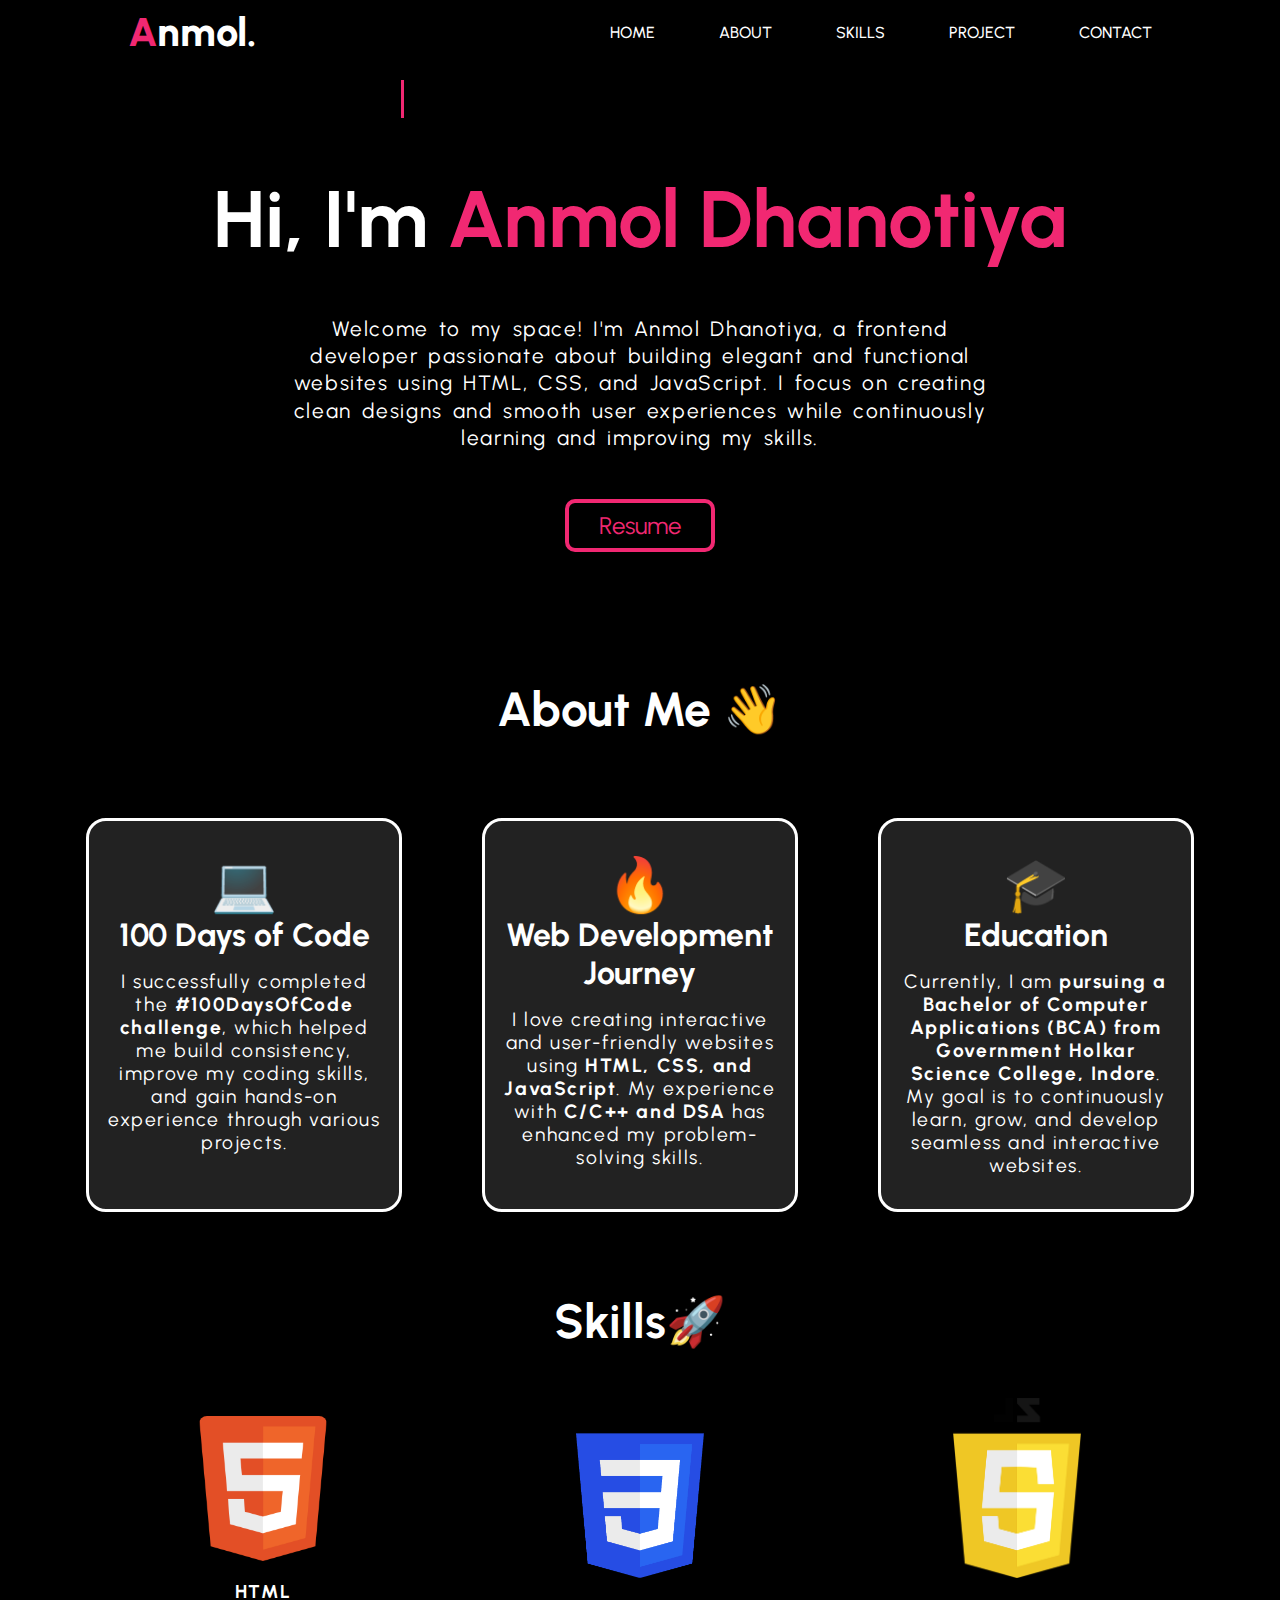
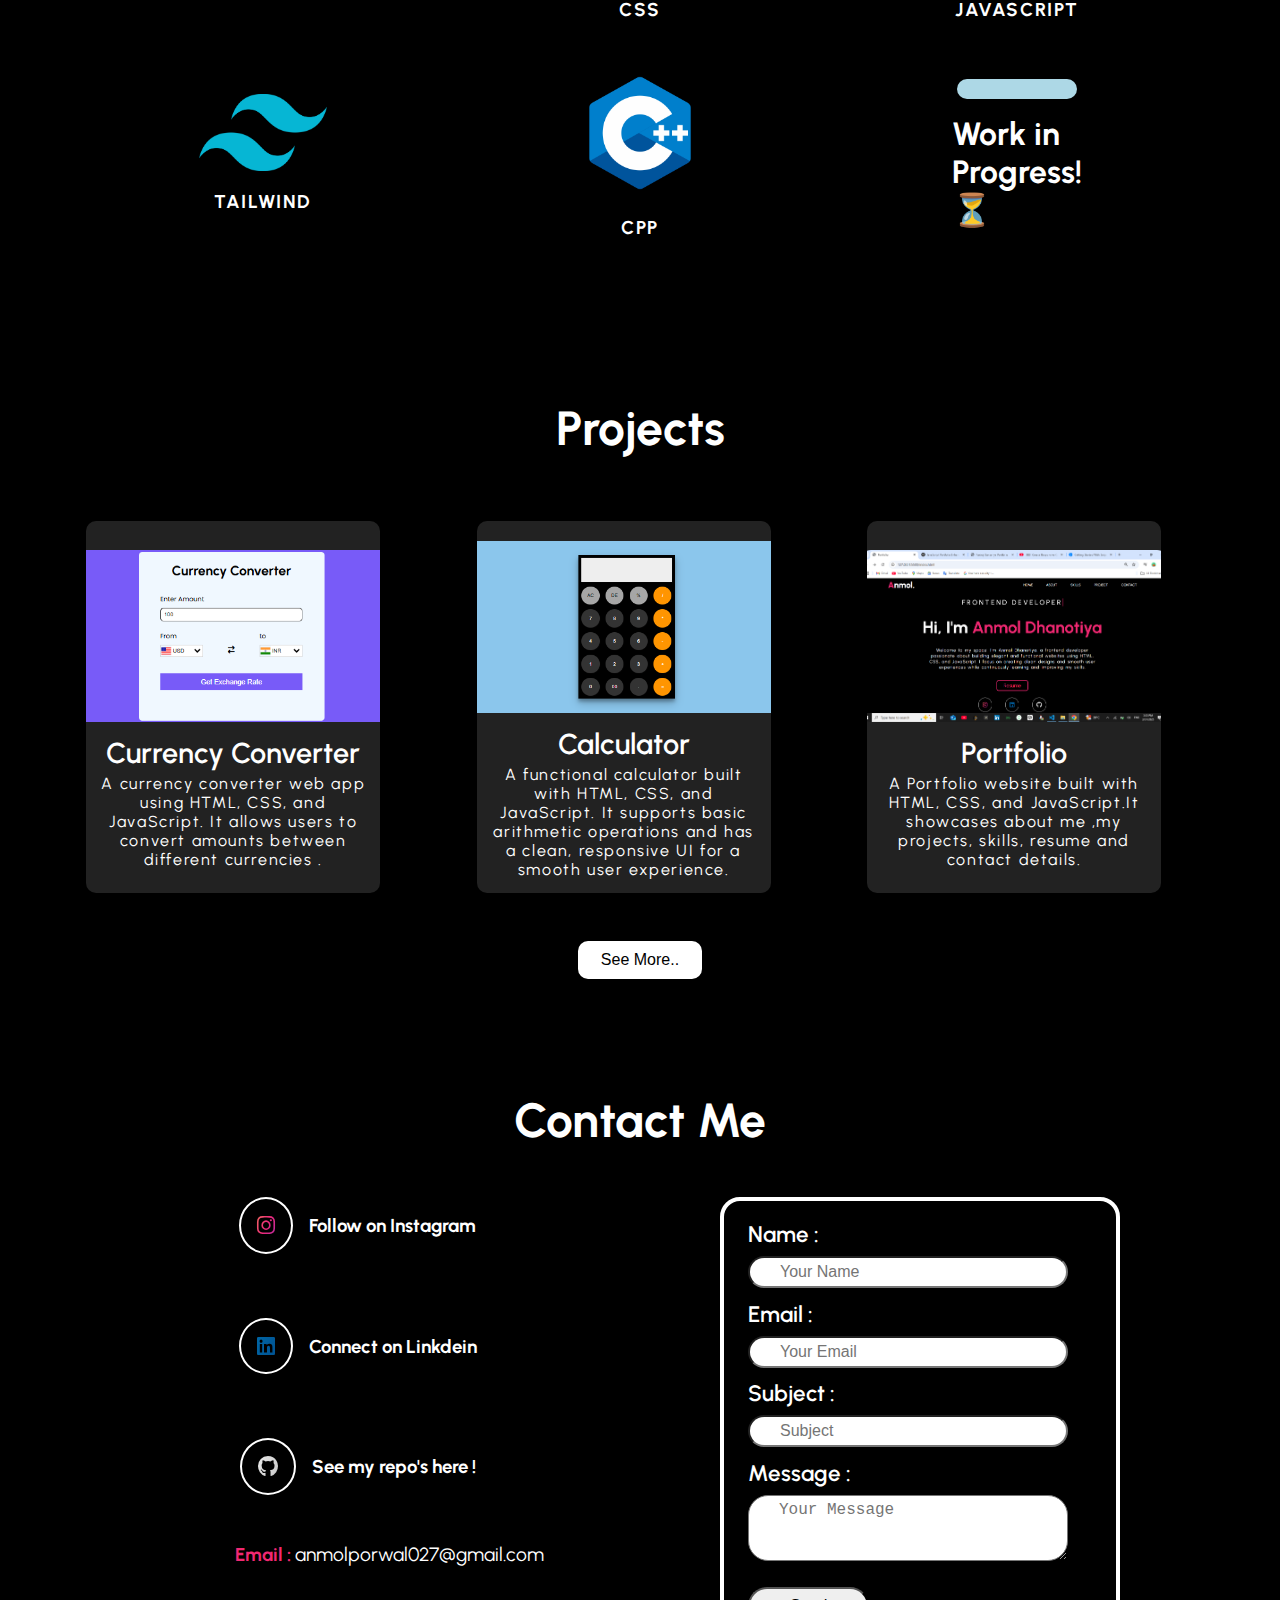
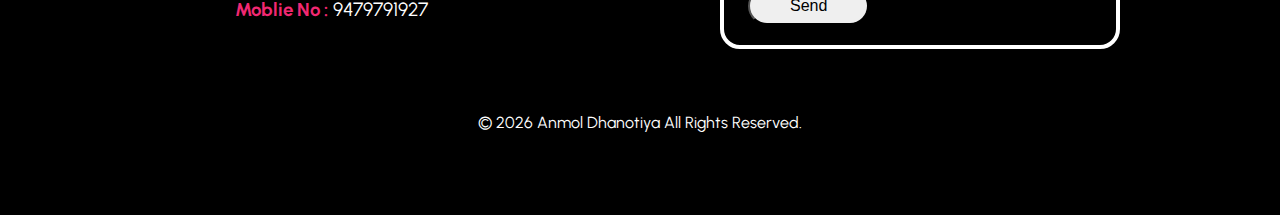
<file: Portfolio Website/index.html>
<!DOCTYPE html>
<html lang="en">
<head>
    <meta charset="UTF-8">
    <meta name="viewport" content="width=device-width, initial-scale=1.0">
    <link rel="preconnect" href="https://fonts.googleapis.com">
<link rel="preconnect" href="https://fonts.gstatic.com" crossorigin>
<link href="https://fonts.googleapis.com/css2?family=Lobster&family=Poppins:ital,wght@0,100;0,200;0,300;0,400;0,500;0,600;0,700;0,800;0,900;1,100;1,200;1,300;1,400;1,500;1,600;1,700;1,800;1,900&family=Urbanist:ital,wght@0,100..900;1,100..900&display=swap" rel="stylesheet">
<link rel="stylesheet" href="https://cdnjs.cloudflare.com/ajax/libs/font-awesome/6.7.2/css/all.min.css" integrity="sha512-Evv84Mr4kqVGRNSgIGL/F/aIDqQb7xQ2vcrdIwxfjThSH8CSR7PBEakCr51Ck+w+/U6swU2Im1vVX0SVk9ABhg==" crossorigin="anonymous" referrerpolicy="no-referrer" />
    <title>Portfolio</title>
    <link rel="stylesheet" href="style.css">
</head>
<body>
    
    <!-- NAVBAR SECTION -->
    <div class="container">
        <header class="navbar">

            <div class="left">
                <h1 class="logo"><span>A</span>nmol.</h1>
            </div>
            <div class="right">
                <ul class="ul">
                    <li class="li"><a href="#">Home</a></li>
                    <li class="li"><a href="about.html">About</a></li>
                    <li class="li"><a href="skills.html">Skills</a></li>
                    <li class="li"><a href="project.html">Project</a></li>
                    <li class="li"><a href="#contact">Contact</a></li>
                </ul>
            </div>
        </header>
    </div>
    <!-- Navbar section end -->

    <!-- Hero Section -->
     <section class="hero">
         <div class="container">
             <h3 class="sub-heading"></h3>
             <h1 class="name">Hi, I'm <span>Anmol Dhanotiya</span></h1>
             <p class="hero-content">Welcome to my space! I'm Anmol Dhanotiya, a frontend developer passionate about building elegant and functional websites using HTML, CSS, and JavaScript. I focus on creating clean designs and smooth user experiences while continuously learning and improving my skills.</p>
             <a href="#" class="btn" target="_blank">Resume</a>
            </div>
     </section>
     <!-- Hero Section end -->

     <!-- ABOUT SECTION -->
     <section id="about">
        <div class="container">
        
        <h1 class="about-heading">About Me 👋 </h1>
        
            <div class="grid grid-three-cols">
                <div class="about-box one">
                    <h1>💻</h1>
                    <h2 class="abt-subheading"> 100 Days of Code</h2>
                    <p>I successfully completed the <strong>#100DaysOfCode challenge</strong>, which helped me build consistency, improve my coding skills, and gain hands-on experience through various projects.</p>
                </div>
                <div class="about-box two">
                    <h1>🔥 </h1>
                    <h2 class="abt-subheading">Web Development Journey</h2>
                    <p>
                        I love creating interactive and user-friendly websites using 
                        <strong>HTML, CSS, and JavaScript</strong>. My experience with 
                        <strong>C/C++ and DSA</strong> has enhanced my problem-solving skills.
                    </p>
                </div>
            
            
                <div class="about-box three">
                    <h1>🎓</h1>
                    <h2 class="abt-subheading">Education</h2>
                    <p>Currently, I am <strong>pursuing a Bachelor of Computer Applications (BCA) from Government Holkar Science College, Indore</strong>. My goal is to continuously learn, grow, and develop seamless and interactive websites.</p>
                </div>
            </div>
        </div>
    </section>
    <!-- About Section End -->

    <!-- Skills Section -->
    <section id="skills" class="skillsec">
        <div class="container">
            <h1 class="about-heading">Skills🚀</h1>

            <div class="grid grid-three-cols">
                <div class="images-container">
                    <img src="./images/html (2).png" class="skill-box" alt="an image
                    with html logo">
                    <h3>HTML</h3>
                </div>
                <div class="images-container">
                    <img src="./images/pngwing.com.png" class="skill-box" alt="an image
                    with css logo">
                    <h3>CSS</h3>
                </div>
                <div class="images-container">
                    <img src="./images/jspngwing.com (1).png" class="skill-box" alt="an image
                    with JS logo">
                    <h3>JAVASCRIPT</h3>
                </div>
                <div class="images-container">
                    <img src="./images/tailpngwing.com (1).png" class="skill-box"alt="an image
                    with html logo">
                    <h3>TAILWIND</h3>
                </div>
                <div class="images-container">
                    <img src="./images/cpppngwing.com (2).png" class="skill-box"alt="an image
                    with html logo">
                    <h3>CPP</h3>
                </div>
                <div class="images-container">
                    <!-- <img src="" class="skill-box"alt="an image
                    with html logo"> -->
                    <div class="loader"></div>
                    <h1>Work in Progress!⏳</h1>
                    <!-- <h3>CPP</h3> -->
                </div>
                </div>
            </div>
        </div>
    </section>
    <!-- Skills Section End -->
    
    <!-- Projects Section Start -->
     <section id="project" class="projectsec">
        <div class="container">
            <h1 class="project-heading">Projects</h1>

            <div class="grid grid-three-cols">
                <div class="project-box">
                    <div class="img-box">
                        <img src="./images/Screenshot (191).png" class="primg">
                    </div>
                    <h2 class="prhead">Currency Converter</h2>
                    <p class="pr-content">A currency converter web app using HTML, CSS, and JavaScript. It allows users to convert amounts between different currencies .</p>
                </div>
                <div class="project-box">
                    <div class="img-box">
                        <img src="./images/Screenshot (192).png" class="primg">
                    </div>
                    <h2 class="prhead">Calculator</h2>
                    <p class="pr-content">A functional calculator built with HTML, CSS, and JavaScript. It supports basic arithmetic operations and has a clean, responsive UI for a smooth user experience.
                    </p>
                </div>
                <div class="project-box">
                    <div class="img-box">
                        <img src="./images/Screenshot (193).png" class="primg">
                    </div>
                    <h2 class="prhead">Portfolio</h2>
                    <p class="pr-content">A Portfolio website built with HTML, CSS, and JavaScript.It showcases about me ,my projects, skills, resume and contact details.</p>
                </div>
            </div>
            <button class="seemore"><a href="project.html">See More..</a></button>
        </div>
     </section>
    <!-- Projects Section End -->
    
    <!-- Contact Section Start -->
     <section id="contact" class="contactsec">
        <div class="container">
            <h1 class="contact-heading">Contact Me</h1>
            <div class="grid grid-two-cols">
            <div class="contact-content">
                <div class="logos-contact">
                    <div class="logocon">
                         <a href="https://www.instagram.com/anmolporwal_27/" target="_blank"><i class="fa-brands fa-instagram"></i></a>
                         <h3 class="logo-content">Follow  on Instagram </h3>
                    </div>
                    <div class="logocon">
                        <a href="https://www.linkedin.com/in/anmol-dhanotiya/" target="_blank"><i class="fa-brands fa-linkedin"></i></a>
                        <h3 class="logo-content"> Connect on Linkdein</h3>
                    </div>
                    <div class="logocon">
                        <a href="https://github.com/Anmolporwal027" target="_blank"><i class="fa-brands fa-github"></i></a>
                        <h3 class="logo-content">See my repo's here !</h3>
                    </div>
                </div>
                    <h3 class="subheading-contact">Email : <span> anmolporwal027@gmail.com</span></h3>
                    
                    <h3 class="subheading-contact">Moblie No :<span> 9479791927</span></h3>
            </div>
            <div class="form-section">
                <form action="https://formspree.io/f/xwplreev"
                method="POST">
                    <label for="name">Name :</label>
                    <input type="text" id="name" name="name" placeholder="Your Name" required>
        
                    <label for="email">Email :</label>
                    <input type="email" id="email" name="email" placeholder="Your Email" required>
        
                    <label for="subject">Subject :</label>
                    <input type="text" id="subject" name="subject" placeholder="Subject" required>
        
                    <label for="message">Message :</label>
                    <textarea id="message" name="message" rows="3" placeholder="Your Message" required></textarea>
        
                    <button type="submit">Send</button>
                </form>
            </div>
        </div>
     </section>
    <!--  Contact Section End-->
      <!-- footer section -->
    <footer>
        <div class="container">
        <p>© <span id="year"></span> Anmol Dhanotiya All Rights Reserved.</p>
    </div>
    </footer>
    <!-- footer section end -->
     <script src="script.js"></script>
</body>
</html>
</file>
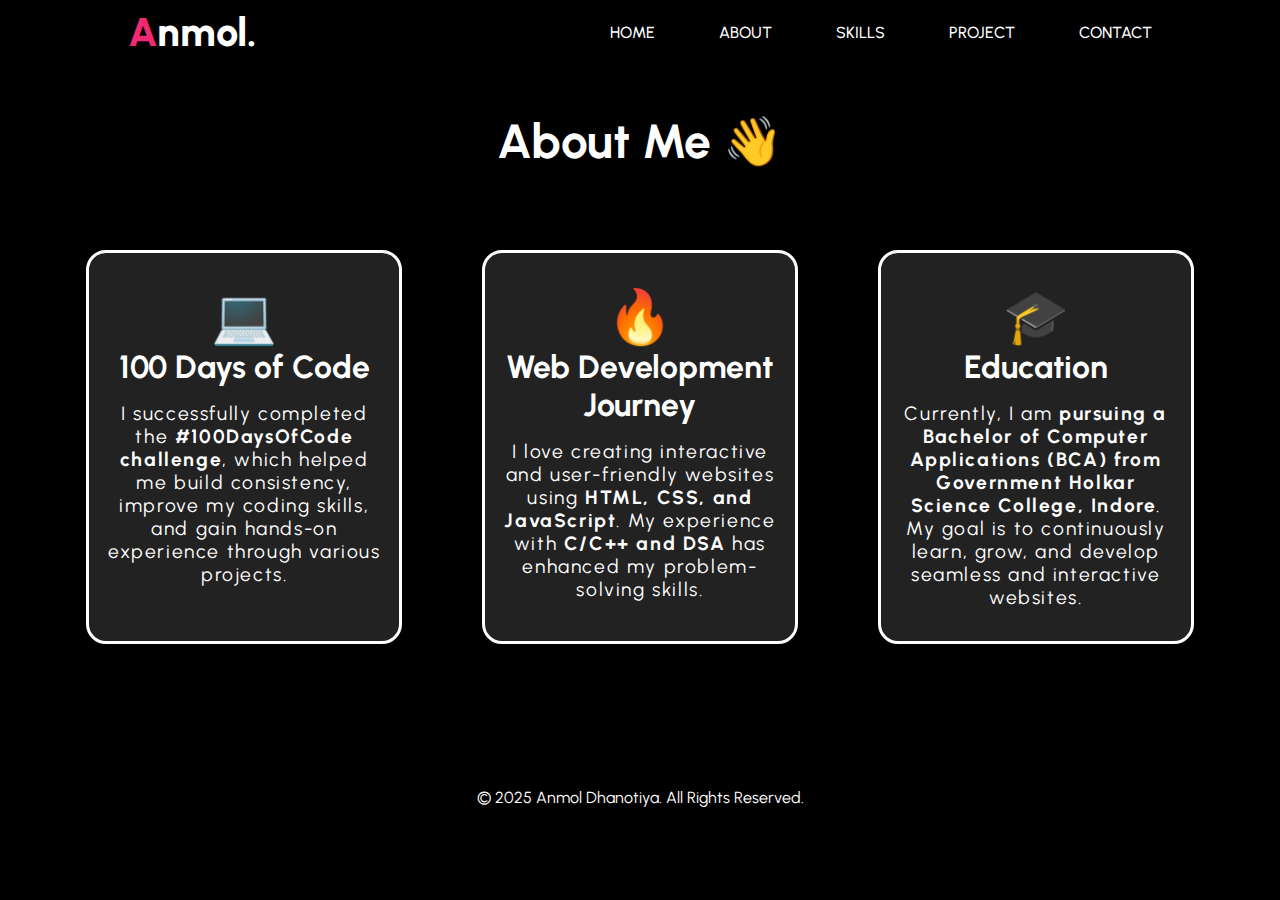
<file: Portfolio Website/about.html>
<!DOCTYPE html>
<html lang="en">
<head>
    <meta charset="UTF-8">
    <meta name="viewport" content="width=device-width, initial-scale=1.0">
    <link rel="preconnect" href="https://fonts.googleapis.com">
    <link rel="preconnect" href="https://fonts.gstatic.com" crossorigin>
    <link href="https://fonts.googleapis.com/css2?family=Lobster&family=Poppins:ital,wght@0,100;0,200;0,300;0,400;0,500;0,600;0,700;0,800;0,900;1,100;1,200;1,300;1,400;1,500;1,600;1,700;1,800;1,900&family=Urbanist:ital,wght@0,100..900;1,100..900&display=swap" rel="stylesheet">
    <link rel="stylesheet" href="https://cdnjs.cloudflare.com/ajax/libs/font-awesome/6.7.2/css/all.min.css" integrity="sha512-Evv84Mr4kqVGRNSgIGL/F/aIDqQb7xQ2vcrdIwxfjThSH8CSR7PBEakCr51Ck+w+/U6swU2Im1vVX0SVk9ABhg==" crossorigin="anonymous" referrerpolicy="no-referrer" />
    <title>Portfolio</title>
    <link rel="stylesheet" href="style.css">
    <title>Document</title>
</head>
<body>
     <!-- NAVBAR SECTION -->
     <div class="container">
        <header class="navbar">

            <div class="left">
                <h1 class="logo"><span>A</span>nmol.</h1>
            </div>
            <div class="right">
                <ul class="ul">
                    <li class="li"><a href="index.html">Home</a></li>
                    <li class="li"><a href="about.html">About</a></li>
                    <li class="li"><a href="skills.html">Skills</a></li>
                    <li class="li"><a href="project.html">Project</a></li>
                    <li class="li"><a href="index.html">Contact</a></li>
                </ul>
            </div>
        </header>
    </div>
    <!-- Navbar section end -->
        <!-- ABOUT SECTION -->
     <section id="about">
        <div class="container">
        
        <h1 class="about-heading">About Me 👋 </h1>
        
            <div class="grid grid-three-cols">
                <div class="about-box one">
                    <h1>💻</h1>
                    <h2 class="abt-subheading"> 100 Days of Code</h2>
                    <p>I successfully completed the <strong>#100DaysOfCode challenge</strong>, which helped me build consistency, improve my coding skills, and gain hands-on experience through various projects.</p>
                </div>
                <div class="about-box two">
                    <h1>🔥 </h1>
                    <h2 class="abt-subheading">Web Development Journey</h2>
                    <p>
                        I love creating interactive and user-friendly websites using 
                        <strong>HTML, CSS, and JavaScript</strong>. My experience with 
                        <strong>C/C++ and DSA</strong> has enhanced my problem-solving skills.
                    </p>
                </div>
            
            
                <div class="about-box three">
                    <h1>🎓</h1>
                    <h2 class="abt-subheading">Education</h2>
                    <p>Currently, I am <strong>pursuing a Bachelor of Computer Applications (BCA) from Government Holkar Science College, Indore</strong>. My goal is to continuously learn, grow, and develop seamless and interactive websites.</p>
                </div>
            </div>
        </div>
    </section>
    <!-- About Section End -->
      <!-- footer section -->
      <footer>
        <div class="container">
        <p>© <span id="year">2025</span> Anmol Dhanotiya. All Rights Reserved.</p>
    </div>
    </footer>
    <!-- footer section end -->
    <script src="script.js"></script>
</body>
</html>
</file>
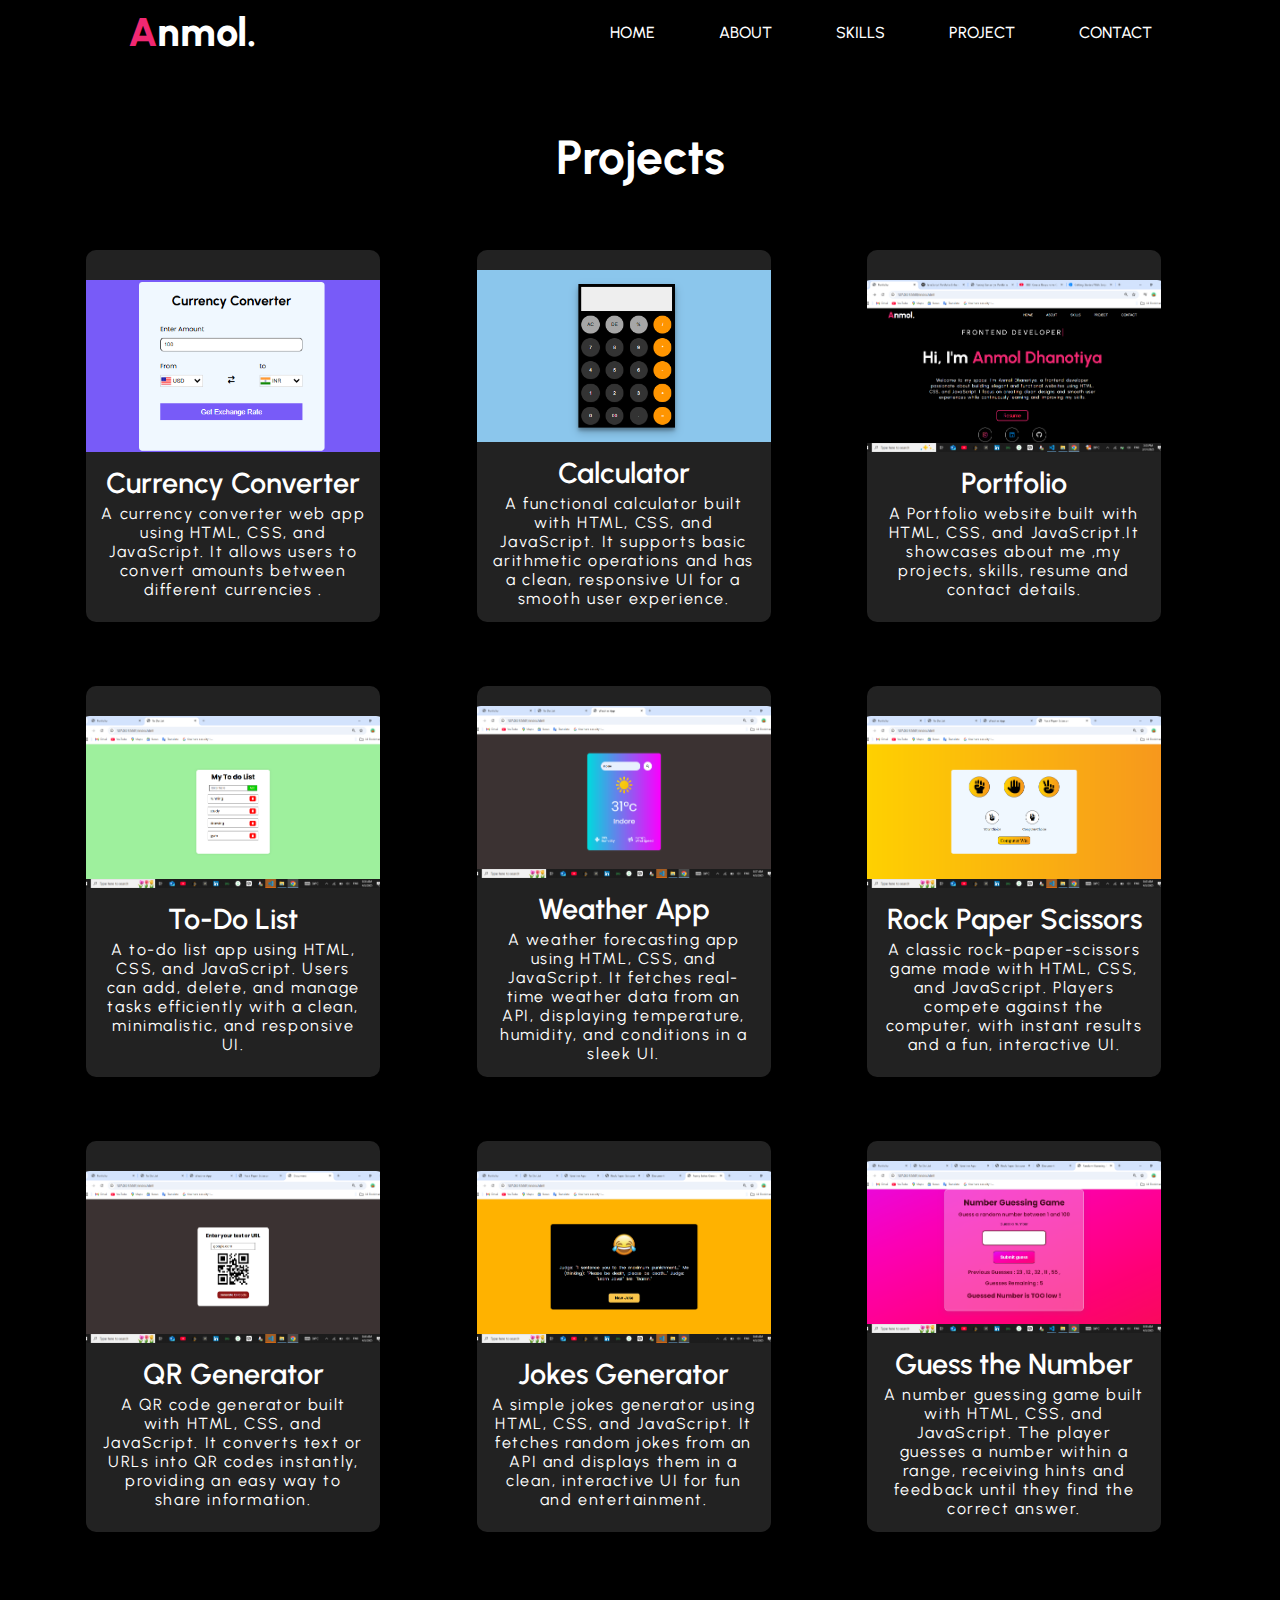
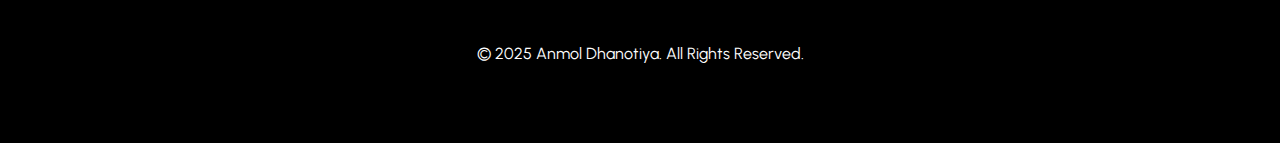
<file: Portfolio Website/project.html>
<!DOCTYPE html>
<html lang="en">
<head>
    <meta charset="UTF-8">
    <meta name="viewport" content="width=device-width, initial-scale=1.0">
    <link rel="preconnect" href="https://fonts.googleapis.com">
    <link rel="preconnect" href="https://fonts.gstatic.com" crossorigin>
    <link href="https://fonts.googleapis.com/css2?family=Lobster&family=Poppins:ital,wght@0,100;0,200;0,300;0,400;0,500;0,600;0,700;0,800;0,900;1,100;1,200;1,300;1,400;1,500;1,600;1,700;1,800;1,900&family=Urbanist:ital,wght@0,100..900;1,100..900&display=swap" rel="stylesheet">
    <link rel="stylesheet" href="https://cdnjs.cloudflare.com/ajax/libs/font-awesome/6.7.2/css/all.min.css" integrity="sha512-Evv84Mr4kqVGRNSgIGL/F/aIDqQb7xQ2vcrdIwxfjThSH8CSR7PBEakCr51Ck+w+/U6swU2Im1vVX0SVk9ABhg==" crossorigin="anonymous" referrerpolicy="no-referrer" />
    <title>Portfolio</title>
    <link rel="stylesheet" href="style.css">
    <title>Document</title>
</head>
<body>
     <!-- NAVBAR SECTION -->
     <div class="container">
        <header class="navbar">

            <div class="left">
                <h1 class="logo"><span>A</span>nmol.</h1>
            </div>
            <div class="right">
                <ul class="ul">
                    <li class="li"><a href="index.html">Home</a></li>
                    <li class="li"><a href="about.html">About</a></li>
                    <li class="li"><a href="skills.html">Skills</a></li>
                    <li class="li"><a href="project.html">Project</a></li>
                    <li class="li"><a href="index.html">Contact</a></li>
                </ul>
            </div>
        </header>
    </div>
    <!-- Navbar section end -->
        <!-- Projects Section Start -->
        <section id="project" class="projectsec">
            <div class="container">
                <h1 class="project-heading">Projects</h1>
    
                <div class="grid grid-three-cols">
                    <div class="project-box">
                        <div class="img-box">
                            <img src="./images/Screenshot (191).png" class="primg">
                        </div>
                        <h2 class="prhead">Currency Converter</h2>
                        <p class="pr-content">A currency converter web app using HTML, CSS, and JavaScript. It allows users to convert amounts between different currencies .</p>
                    </div>
                    <div class="project-box">
                        <div class="img-box">
                            <img src="./images/Screenshot (192).png" class="primg">
                        </div>
                        <h2 class="prhead">Calculator</h2>
                        <p class="pr-content">A functional calculator built with HTML, CSS, and JavaScript. It supports basic arithmetic operations and has a clean, responsive UI for a smooth user experience.
                        </p>
                    </div>
                    <div class="project-box">
                        <div class="img-box">
                            <img src="./images/Screenshot (193).png" class="primg">
                        </div>
                        <h2 class="prhead">Portfolio</h2>
                        <p class="pr-content">A Portfolio website built with HTML, CSS, and JavaScript.It showcases about me ,my projects, skills, resume and contact details.</p>
                    </div>
                    <div class="project-box">
                        <div class="img-box">
                            <img src="./images/Screenshot (194).png" class="primg">
                        </div>
                        <h2 class="prhead">To-Do List</h2>
                        <p class="pr-content"> A to-do list app using HTML, CSS, and JavaScript. Users can add, delete, and manage tasks efficiently with a clean, minimalistic, and responsive UI.</p>
                    </div>
                    <div class="project-box">
                        <div class="img-box">
                            <img src="./images/Screenshot (195).png" class="primg">
                        </div>
                        <h2 class="prhead">Weather App</h2>
                        <p class="pr-content">A weather forecasting app using HTML, CSS, and JavaScript. It fetches real-time weather data from an API, displaying temperature, humidity, and conditions in a sleek UI.</p>
                    </div>
                    <div class="project-box">
                        <div class="img-box">
                            <img src="./images/Screenshot (196).png" class="primg">
                        </div>
                        <h2 class="prhead">Rock Paper Scissors</h2>
                        <p class="pr-content">A classic rock-paper-scissors game made with HTML, CSS, and JavaScript. Players compete against the computer, with instant results and a fun, interactive UI.</p>
                    </div>
                    <div class="project-box">
                        <div class="img-box">
                            <img src="./images/Screenshot (197).png" class="primg">
                        </div>
                        <h2 class="prhead">QR Generator</h2>
                        <p class="pr-content"> A QR code generator built with HTML, CSS, and JavaScript. It converts text or URLs into QR codes instantly, providing an easy way to share information.</p>
                    </div>
                    <div class="project-box">
                        <div class="img-box">
                            <img src="./images/Screenshot (198).png" class="primg">
                        </div>
                        <h2 class="prhead">Jokes Generator</h2>
                        <p class="pr-content">A simple jokes generator using HTML, CSS, and JavaScript. It fetches random jokes from an API and displays them in a clean, interactive UI for fun and entertainment.</p>
                    </div>
                    <div class="project-box">
                        <div class="img-box">
                            <img src="./images/Screenshot (199).png" class="primg">
                        </div>
                        <h2 class="prhead">Guess the Number</h2>
                        <p class="pr-content"> A number guessing game built with HTML, CSS, and JavaScript. The player guesses a number within a range, receiving hints and feedback until they find the correct answer.</p>
                    </div>
                </div>
                <!-- <button class="seemore"><a href="Project.js">See More..</a></button> -->
            </div>
         </section>
        <!-- Projects Section End -->
           <!-- footer section -->
    <footer>
        <div class="container">
        <p>© <span id="year">2025</span> Anmol Dhanotiya. All Rights Reserved.</p>
        </div>
    </footer>
    <!-- footer section end -->
    <script src="script.js"></script>
    
</body>
</html>
</file>
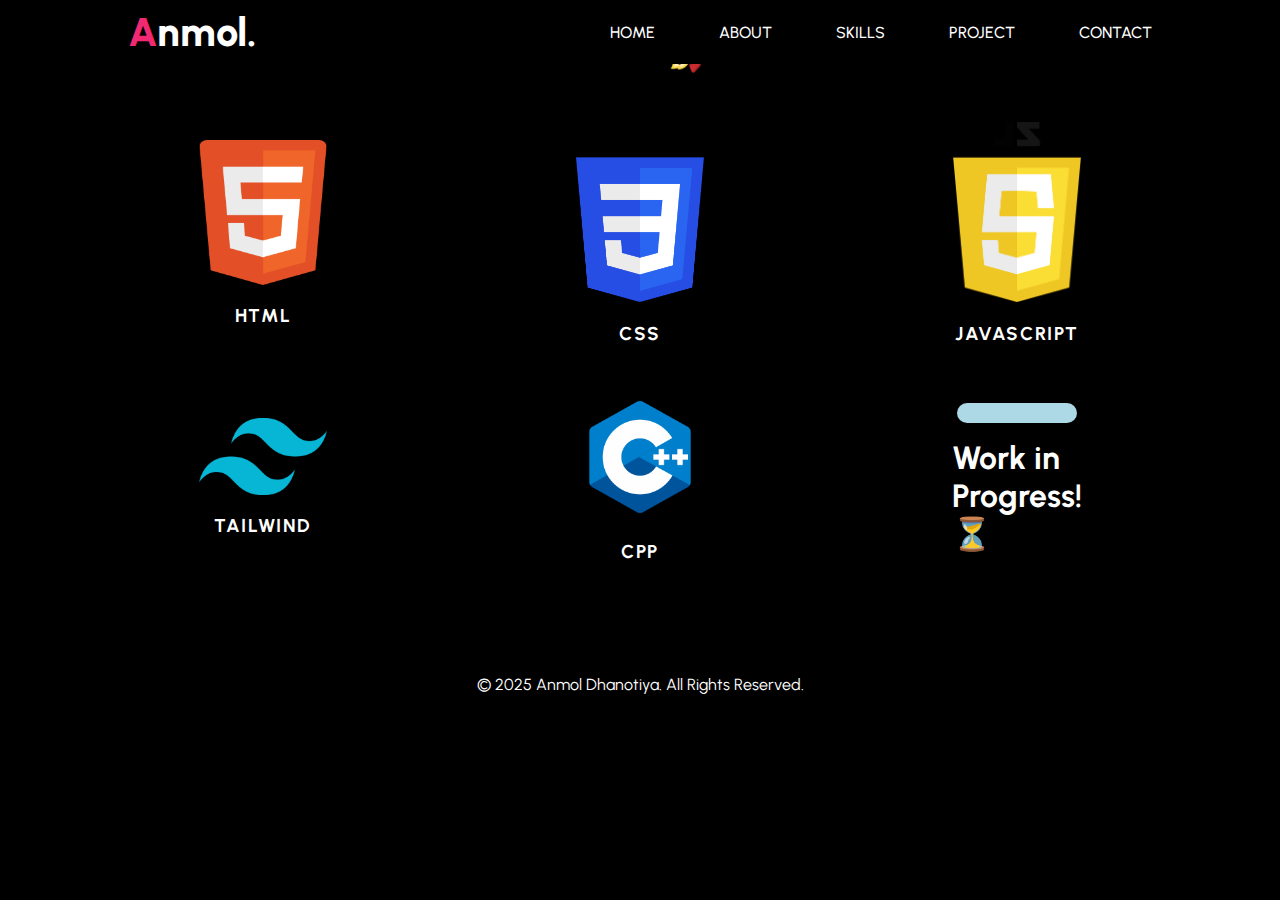
<file: Portfolio Website/skills.html>
<!DOCTYPE html>
<html lang="en">
<head>
    <meta charset="UTF-8">
    <meta name="viewport" content="width=device-width, initial-scale=1.0">
    <link rel="preconnect" href="https://fonts.googleapis.com">
    <link rel="preconnect" href="https://fonts.gstatic.com" crossorigin>
    <link href="https://fonts.googleapis.com/css2?family=Lobster&family=Poppins:ital,wght@0,100;0,200;0,300;0,400;0,500;0,600;0,700;0,800;0,900;1,100;1,200;1,300;1,400;1,500;1,600;1,700;1,800;1,900&family=Urbanist:ital,wght@0,100..900;1,100..900&display=swap" rel="stylesheet">
    <link rel="stylesheet" href="https://cdnjs.cloudflare.com/ajax/libs/font-awesome/6.7.2/css/all.min.css" integrity="sha512-Evv84Mr4kqVGRNSgIGL/F/aIDqQb7xQ2vcrdIwxfjThSH8CSR7PBEakCr51Ck+w+/U6swU2Im1vVX0SVk9ABhg==" crossorigin="anonymous" referrerpolicy="no-referrer" />
    <title>Portfolio</title>
    <link rel="stylesheet" href="style.css">
    <title>Document</title>
</head>
<body>
     <!-- NAVBAR SECTION -->
     <div class="container">
        <header class="navbar">

            <div class="left">
                <h1 class="logo"><span>A</span>nmol.</h1>
            </div>
            <div class="right">
                <ul class="ul">
                    <li class="li"><a href="index.html">Home</a></li>
                    <li class="li"><a href="about.html">About</a></li>
                    <li class="li"><a href="skills.html">Skills</a></li>
                    <li class="li"><a href="project.html">Project</a></li>
                    <li class="li"><a href="index.html">Contact</a></li>
                </ul>
            </div>
        </header>
    </div>
    <!-- Navbar section end -->
        <!-- Skills Section -->
    <section id="skills" class="skillsec">
        <div class="container">
            <h1 class="about-heading">Skills🚀</h1>

            <div class="grid grid-three-cols">
                <div class="images-container">
                    <img src="./images/html (2).png" class="skill-box" alt="an image
                    with html logo">
                    <h3>HTML</h3>
                </div>
                <div class="images-container">
                    <img src="./images/pngwing.com.png" class="skill-box" alt="an image
                    with css logo">
                    <h3>CSS</h3>
                </div>
                <div class="images-container">
                    <img src="./images/jspngwing.com (1).png" class="skill-box" alt="an image
                    with JS logo">
                    <h3>JAVASCRIPT</h3>
                </div>
                <div class="images-container">
                    <img src="./images/tailpngwing.com (1).png" class="skill-box"alt="an image
                    with html logo">
                    <h3>TAILWIND</h3>
                </div>
                <div class="images-container">
                    <img src="./images/cpppngwing.com (2).png" class="skill-box"alt="an image
                    with html logo">
                    <h3>CPP</h3>
                </div>
                <div class="images-container">
                    <!-- <img src="" class="skill-box"alt="an image
                    with html logo"> -->
                    <div class="loader"></div>
                    <h1>Work in Progress!⏳</h1>
                    <!-- <h3>CPP</h3> -->
                </div>
                </div>
            </div>
        </div>
    </section>
    <!-- Skills Section End -->
        <!-- footer section -->
    <footer>
        <div class="container">
        <p>© <span id="year">2025</span> Anmol Dhanotiya. All Rights Reserved.</p>
    </div>
    </footer>
    <!-- footer section end -->
    <script src="script.js"></script>
    
</body>
</html>
</file>
<file: Portfolio Website/style.css>
*{
    margin: 0;
    padding: 0;
    box-sizing: border-box;
}

html{
    /* font-size: 67.5%; */
    scroll-behavior: smooth;
    scroll-snap-type:Y mandatory;
}

body{
    background-color: #000;
    color: #fff;
    margin: 0 auto;
    padding: 0;
    min-width: 320px;
    font-family: 'Urbanist',sans-serif;
}

::selection {
    background: #f12872; 
    color: #ffffff; 
}
.li , a{
    color: #fff;
    text-decoration: none;
    list-style: none;
}

.container{
    max-width: 102rem;
    margin: 0 auto;
    padding: 3rem 2.4rem;
}

.navbar {
    position: fixed; 
    top: 0;
    left: 0;
    width: 100%;
    height: 4rem;
    background-color: #000; 
    padding: 0rem 8rem; 
    display: flex;
    justify-content: space-between;
    align-items: center;
    z-index: 1000; 
}

.ul{
    display: flex;
    justify-content: space-between;
    align-items: center;
    gap: 4rem;

    & li{
        text-transform: uppercase;
        font-size: 1rem;
        font-weight: 500;
        position: relative;

        & ::after{
            content: "";
            position: absolute;
            left: 0;
            bottom: 0;
            width: 0%;
            border-bottom: 3px solid #f12872;
            transition: 0.3s all linear;
            -webkit-transition: 0.3s all linear;
            -moz-transition: 0.3s all linear;
            -ms-transition: 0.3s all linear;
            -o-transition: 0.3s all linear;
}
    }
    & a:hover:after{
        width: 100%;
    }
    & a:hover{
        color: #f12872;
        scale: 1.1;
      }
    
    
}

.logo{
    /* font-family: 'Lobster',sans-serif; */
    font-size: 2.5rem;
    font-weight: 800;

    & span{
        color: #f12872;
    }
}



/* Hero Section */

.container{
    margin-top: -2rem;
    display: flex;
    /* justify-content: center; */
    align-items: center;
    flex-direction: column;
}

.name{
    font-size: 5rem;
    padding: 3rem 0rem 0rem 0rem;
    margin-bottom:3rem ;
    & span{
        color: #f12872;
    }
}

 @keyframes typing {
    0% {width: 0%;}
    100% {width: 100%}
}

@keyframes blink {
    50% { opacity: 0; }
}


.sub-heading::after{
    content: "Frontend Developer";
    font-size: 2rem;
    font-weight: 500;
    padding-bottom: 0rem;
    text-transform: uppercase;
    letter-spacing: 0.5rem;
    display: inline-block;
    overflow: hidden;
    white-space: nowrap;
    border-right: 3px solid #f12872;
    width: 0%;
    animation: typing 5s steps(20,end) forwards, blink 0.7s infinite;
    -webkit-animation: typing 5s steps(20,end) forwards, blink 3s infinite;
}

.hero-content{
    width: 60%;
    font-size: 1.3rem;
    line-height: 1.7rem;
    margin-bottom: 1rem;
    text-align: center;
    word-spacing: 0.2rem;
    letter-spacing: 0.1rem;
}

.btn{
    font-size: 1.5rem;
    padding: 0.5rem 1.9rem;
    margin: 2rem;
    border: 4px solid #f12872;
    color: #f12872;
    border-radius: 10px;
    -webkit-border-radius: 10px;
    -moz-border-radius: 10px;
    -ms-border-radius: 10px;
    -o-border-radius: 10px;
}

.btn:hover{
    border: 4px solid #e0115d;
    color: #e0115d;
}

.logos-contact {
    display: flex;
    justify-content: center;
    gap: 4rem;
}

.fa-brands{
    font-size: 1.7rem;
    border-radius: 50%;
    border: 2px solid white;
    /* background: linear-gradient(115deg, #f9ce34, #ee2a7b, #6228d7); */
    padding: 1.2rem;
    transition: 0.3s linear;
    -webkit-transition: 0.3s linear;
    -moz-transition: 0.3s linear;
    -ms-transition: 0.3s linear;
    -o-transition: 0.3s linear;
}

.fa-brands:hover{
    transform: rotate(360deg);
    color: #f12872;
    border: 1px solid #f12872;
}

/* ABOUT SECTION  */
#about .container{
    /* margin-bottom: 3rem; */
}
.about-heading{
    font-size:3rem ;
    margin: 2rem 0rem 0rem 0rem;
}
.grid{
    display: grid;
}
.grid-three-cols{
    grid-template-columns: repeat(3,1fr);
    gap: 5rem;
    margin: 3rem;
}

/* Timeline Boxes */
.about-box {
    width: 100%;
    background-color: #222;
    color: white;
    border-radius: 8px;
    position: relative;
    padding: 2rem 1rem;
    border: 3px solid white;
    border-radius: 20px;
    margin: 2rem 0rem;
    text-align: center;
    transition: 0.3s all linear;
    
    & h1{
        font-size: 3.3rem;
    }
    & h2{
        font-size: 2rem;
        margin-bottom: 1rem;
    }
     & p{
        font-size: 1.2rem;
        letter-spacing: 0.1rem;
        word-spacing: 0rem;
     }


     &:hover{
        scale: 1.2;
        z-index: 1000;
        border-color: #f12872;
        h2{
            color: #f12872;
        }
     }
}


/* SKILLS SECTION */
.skillsec .container{
    margin-top: -8rem;
}
.skillsec .grid {
    height: 100%;
    width: 90%;
    display: grid;
    grid-template-columns: repeat(3, 1fr); 
    gap: 3rem; 
    justify-content: center;
    align-items: center;
}

.images-container{
    width: 8rem;
    flex-direction: column;
    display: flex;
    justify-content: center;
    align-items: center;
    border-radius: 8px;
    overflow: hidden;
    margin: 0 auto;
    transition: 0.3s all linear;
    
    &:hover{
        scale: 1.1;
    }

    h3{
        margin-top: 1.2rem;
        letter-spacing: 0.1rem;
    }
}

.loader {
    width: 120px;
    height: 20px;
    margin-bottom: 1rem;
    border-radius: 20px;
    background:
     linear-gradient(orange 0 0) 0/0% no-repeat
     lightblue; /*color(LG) position not repeat bgc of element */
    animation: load 2s infinite steps(10);
  }
  @keyframes load {
      100% {background-size:110%}
  }
.skill-box {
    /* width: 7rem; 
    max-height: 10rem; */
    width: 100%;
    height: 100%; 
    object-fit: cover;
}


/* Project Box */

.projectsec .grid{
    display: grid;
    grid-template-columns: repeat(3,1fr);
    gap: 4rem;
    margin-top: 3rem;
}

.project-heading{
    font-size:3rem ;
    margin: 3rem 0rem 1rem 0rem;
}
.project-box{
    display: flex;
    justify-content: center;
    align-items: center;
    flex-direction: column;
    overflow: hidden;
    /* max-height: 30rem; */
    width: 90%;
    /* border: 2px solid white; */
    padding: 10px 10px;
    border-radius: 10px;
    background-color: #222;
    


        & img{
            height: 12rem;
            border-radius: 20px;
            padding:10px;
        }
    & .prhead{
        font-size: 1.8rem;
        font-weight: 600;
        padding: 0px 4px;
        color: #ffff;
        /* background-color: #6d6a6a; */
        border-radius: 20px;
    }

    & .pr-content{
        text-align: center;
        padding: 4px 4px;
        font-size: 1rem;
        letter-spacing: 0.1rem;
    }
    
    &:hover{
        /* border: 2px solid #f12872; */
        transform: translateY(-8px);
        transition: 0.2s all linear;
    }
}
.seemore {
    background-color: #fff;
    font-size: 1rem;
    padding: 10px 23px; 
    border: none;
    border-radius: 10px;
    transition: 0.3s all linear;

    & a{
        color: #000;
    }

    &:hover{
        background-color: #f12872;
        color: white;
    }
}
/* Project Section End */

/* Contact Section Start */

.contactsec .grid{
    display:grid;
    grid-template-columns: repeat(2,1fr);
    gap: 10rem;
}
.contact-content{
    display: flex;
    justify-content: start;
    flex-direction: column;
    align-items: start;
}

.contact-heading{
    font-size:3rem ;
    margin: 3rem 0rem 1rem 0rem;
}

.subheading-contact{
    margin: 1rem;
    text-align: start;
}

.logos-contact {
    margin: 2rem 0rem;
    width:100%;
    display: flex;
    justify-content: center;
    align-items: center;
    flex-direction: column;
    gap: 4rem;
}

.fa-brands{
    font-size: 1.3rem;
    border-radius: 50%;
    border: 2px solid white;
    /* background: linear-gradient(115deg, #f9ce34, #ee2a7b, #6228d7); */
    padding: 1rem;
    transition: 0.3s linear;
    -webkit-transition: 0.3s linear;
    -moz-transition: 0.3s linear;
    -ms-transition: 0.3s linear;
    -o-transition: 0.3s linear;
}

.fa-brands:hover{
    transform: rotate(360deg);
    color: #f12872;
    border: 1px solid #f12872;
}

.fa-instagram{
    background: linear-gradient(115deg, #f9ce34, #ee2a7b, #6228d7);
    -webkit-background-clip: text;
    -webkit-text-fill-color: transparent;
}

.fa-linkedin{
    background: linear-gradient(115deg, #0077B5, #004182);
    -webkit-background-clip: text;
    -webkit-text-fill-color: transparent;
}

.fa-github{
    background: linear-gradient(115deg, #ffffff, #b3b3b3);
    -webkit-background-clip: text;
    -webkit-text-fill-color: transparent;
}

.logocon{
    display: flex;
    justify-content: center;
    align-items: center;
    gap: 1rem;
}

.subheading-contact{
    margin-left: 5rem;
    color: #f12872;

    & span{
        color: #fff;
        font-size: 1.2rem;
        font-weight: 400;
    }
}

.form-section{
    margin-top: 2rem;
    
    & form{
        width: 25rem;
        display: flex;
        flex-direction: column;
        align-items: start;
        padding: 20px 24px;
        border: 4px solid white;
        border-radius: 20px;
        &:hover{
            border:4px solid #f12872;
        }

         
        & label{
            font-size: 1.4rem;
            font-weight: 600;
            margin-bottom: 0.5rem;

            &:hover{
                color: #f12872;
            }
        }

        & input , textarea{
            font-size: 1rem;
            width: 20rem;
            padding: 5px 30px;
            border-radius: 20px;
            margin-bottom:0.8rem ;
        }

        & button{
            font-size: 1rem;
            padding: 8px 40px;
            border-radius: 20px;
            transition: 0.3s all linear; 
            margin-top: 0.8rem;
            &:hover{
                background-color: #f12872;
                color: white;
            }
        }
    }

}
/* Contact Section End */

/* RESPONSIVE CODES */
/* Responsive Styles */
@media (max-width: 768px) {
    .navbar {
        padding: 0rem 2rem;
    }

    .ul {
        display: none;
        flex-direction: column;
        position: absolute;
        top: 4rem;
        right: 0;
        width: 100%;
        background: black;
        padding: 1rem;
        text-align: center;
    }

    .ul.active {
        display: flex;
    }

    .menu-toggle {
        display: block;
        cursor: pointer;
        font-size: 2rem;
    }

    .container {
        padding: 4rem 1rem;
        margin: -2rem 2rem
    }

    #about{
        margin: -7rem 0rem;

        & .about-box{
            margin:0rem;
        }
    }
    .grid-three-cols, .contactsec .grid {
        grid-template-columns: repeat(1,1fr);
    }

    .skillsec .grid{
        grid-template-columns: repeat(2, minmax(150px, 1fr));

        & .images-container{
            width: 6rem;
            font-size: 0.7rem;
        }
    }

    .projectsec .grid {
        grid-template-columns: repeat(1, minmax(250px, 1fr));
    }

    .hero-content {
        width: 100%;
        font-size: 1.1rem;
    }

    .name {
        font-size: 3rem;
        text-align: center;
    }

    .sub-heading::after {
        font-size: 1.5rem;
        letter-spacing: 0.2rem;
    }

    .form-section form {
        width: 100%;
        padding: 15px;
    }

    .form-section input, .form-section textarea {
        width: 100%;
    }
}
</file>
